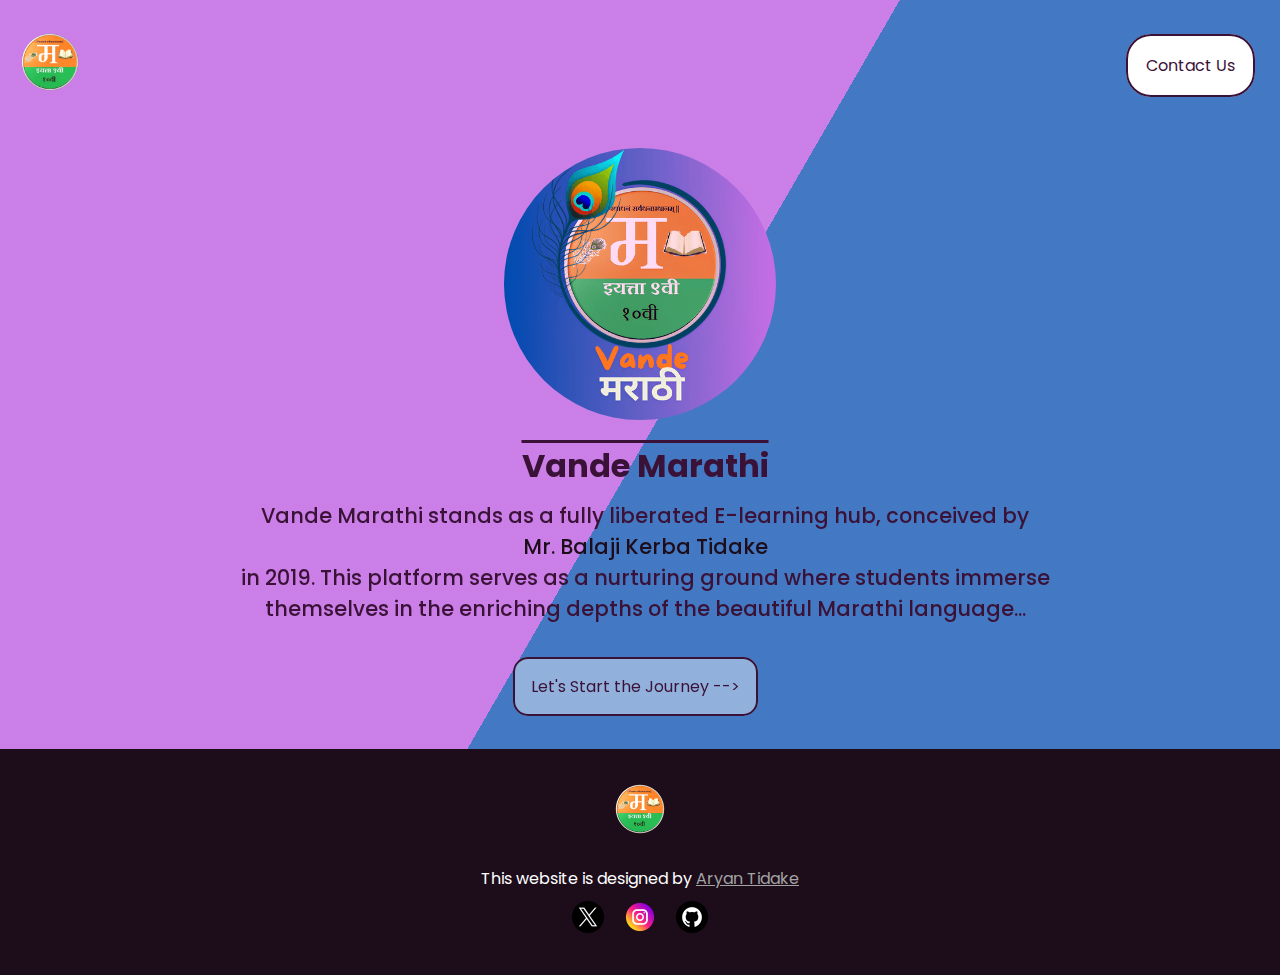
<file: index.html>
<!DOCTYPE html>
<html lang="en">

<head>
    <meta property="og:title" content="Aryan's Journey">
    <meta property="og:description" content="Aryan's Journey into the World of Programming...">
    <meta property="og:image" content="https://aryantidke.000webhostapp.com/images/logo.jpg">
    <link rel="stylesheet" href="./css/styles.css">
    <meta charset="UTF-8">
    <meta name="viewport" content="width=device-width, initial-scale=1.0">
    <title>Vande Marathi | E-learning</title>
    <link rel="icon" type="image/x-icon" href="/images/favicon.ico">
    <link href="https://fonts.googleapis.com/css?family=Poppins:300,400,500,600,700,800,900" rel="stylesheet">
    <script async src="https://pagead2.googlesyndication.com/pagead/js/adsbygoogle.js?client=ca-pub-1704089639412154"
     crossorigin="anonymous"></script>
</head>

<body class="body">
    <div class="bg"></div>
    <div class="bg bg2"></div>
    <div class="bg bg3"></div>
    <header class="header">
        <div>
            <img src="./images/1logo.png" alt="logo" class="logo" height="60px" class="circular" alt="circular">
        </div>
        <div class="buttons">
            <a href="contact.html" class="contact-button">Contact Us</a>
        </div>
    </header>
    <div class="pg-div-img">
        <img src="./images/logo.png" alt="pg-img" class="pg-img">
    </div>
    <div class="intro-heading">
        <h1>Vande Marathi</h1>
    </div>
    <div class="intro-details">
        <p>Vande Marathi stands as a fully liberated E-learning hub, conceived by
        <div class="owner">
            <p>Mr. Balaji Kerba Tidake</p>
        </div> in 2019. This platform serves as a nurturing ground where students immerse themselves in the enriching
        depths of the beautiful Marathi language...</p>
    </div>
    <div>
        <p>&ensp;</p>
    </div>
    <div>
        <p>&ensp;</p>
    </div>
    <div class="button-Study"> <a href="soon.html" class="Study-button">Let&#39;s Start the Journey --></a></div>
    <div>
        <p>&ensp;</p>
    </div>
    <div>
        <p>&ensp;</p>
    </div>
    <footer class="footer">
        <div class="container-footer">
            <div class="row-container-footer">
                <div class="row-menu-footer">
                    <p class="menu-footer">
                        <a href="#">Home</a>
                        <a href="#">Agent</a>
                        <a href="#">About</a>
                        <a href="#">Listing</a>
                        <a href="#">Blog</a>
                        <a href="#">Contact</a>
                    </p>
                    <div>
                        <p>&ensp;</p>
                    </div>
                    <div class="footer-div-img">
                        <img src="./images/1logo.png" alt="pg-img" class="footer-img">
                    </div>
                    <div>
                        <p>&ensp;</p>
                    </div>
                </div>
            </div>
            <div class="footer-footer">
                <div class="footer-footer-center">
                    <p>This website is designed by <a href="https://github.com/aryan-tid/" target="_blank">Aryan
                            Tidake</a></p>
                </div>
                <div id="footer-icons-wrapper">
                    <a href="https://twitter.com/tid_aryan" target="_blank" class="icon twitter">
                        <div class="tooltip">Twitter</div>
                        <span><img src="images/twitter.png" alt="Twitter" class="icon-img" /></span>
                    </a>
                    <a href="https://www.instagram.com/aryan__tidake/" target="_blank" class="icon instagram">
                        <div class="tooltip">Instagram</div>
                        <span><img src="images/instagram.png" alt="Instagram" class="icon-img" /></span>
                    </a>
                    <a href="https://github.com/aryan-tid/" target="_blank" class="icon github">
                        <div class="tooltip">Github</div>
                        <span><img src="images/github.png" alt="Github" class="icon-img" /></span>
                    </a>
                </div>
                <div>
                    <p>&ensp;</p>
                </div>
            </div>
        </div>
    </footer>
</body>

</html>
</file>
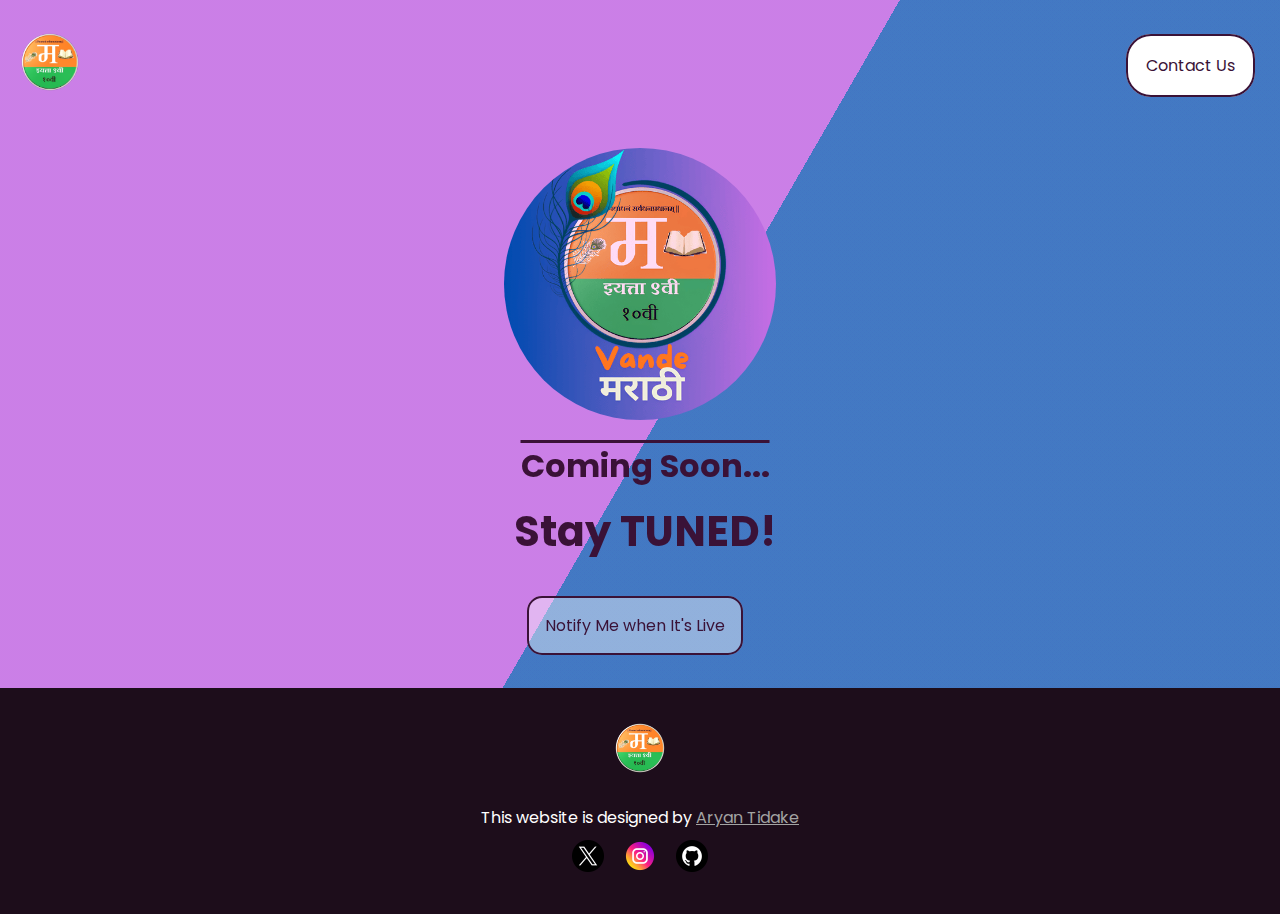
<file: soon.html>
<!DOCTYPE html>
<html lang="en">
<head>
    <meta property="og:title" content="Aryan's Journey">
    <meta property="og:description" content="Aryan's Journey into the World of Programming...">
    <meta property="og:image" content="https://aryantidke.000webhostapp.com/images/logo.jpg">
    <link rel="stylesheet" href="./css/styles.css">
    <meta charset="UTF-8">
    <meta name="viewport" content="width=device-width, initial-scale=1.0">
    <title>Vande Marathi | E-learning</title>
    <link rel="icon" type="image/x-icon" href="/images/favicon.ico">
    <link href="https://fonts.googleapis.com/css?family=Poppins:300,400,500,600,700,800,900" rel="stylesheet">
    <script async src="https://pagead2.googlesyndication.com/pagead/js/adsbygoogle.js?client=ca-pub-1704089639412154"
     crossorigin="anonymous"></script>
</head>

<body class="body">
    <div class="bg"></div>
    <div class="bg bg2"></div>
    <div class="bg bg3"></div>
    <header class="header">
        <div>
            <a href="./">
              <img src="./images/1logo.png" alt="logo" class="logo" class="circular" alt="circular">
            </a>
          </div>
        <div class="buttons">
            <a href="contact.html" class="contact-button">Contact Us</a>
        </div>
    </header>
    <div class="pg-div-img">
        <img src="./images/logo.png" alt="pg-img" class="pg-img">
    </div>
    <div class="intro-heading">
        <h1>Coming Soon...</h1>
    </div>
    <div class="intro-details">
        <h1>Stay TUNED!</h1>
    </div>
    <div><p>&ensp;</p></div>
    <div><p>&ensp;</p></div>
    <div class="button-Study"> <a class="Study-button">Notify Me when It&#39;s Live</a></div>
    <div><p>&ensp;</p></div>
    <div><p>&ensp;</p></div>
    <footer class="footer">
        <div class="container-footer">
            <div class="row-container-footer">
                <div class="row-menu-footer">
                    <p class="menu-footer">
                        <a href="#">Home</a>
                        <a href="#">Agent</a>
                        <a href="#">About</a>
                        <a href="#">Listing</a>
                        <a href="#">Blog</a>
                        <a href="#">Contact</a>
                    </p>
                    <div><p>&ensp;</p></div>
                    <div class="footer-div-img">
                        <img src="./images/1logo.png" alt="pg-img" class="footer-img">
                    </div>
                         <div><p>&ensp;</p></div>
                </div>
            </div>
            <div class="footer-footer">
                <div class="footer-footer-center">
                    <p>This website is designed by <a href="https://github.com/aryan-tid/" target="_blank">Aryan Tidake</a></p>
                </div>
                <div id="footer-icons-wrapper">
                    <a href="https://twitter.com/aryan__tidake" target="_blank" class="icon twitter">
                        <div class="tooltip">Twitter</div>
                        <span><img src="images/twitter.png" alt="Twitter" class="icon-img" /></span>
                    </a>
                    <a href="https://www.instagram.com/tid_aryan/" target="_blank" class="icon instagram">
                        <div class="tooltip">Instagram</div>
                        <span><img src="images/instagram.png" alt="Instagram" class="icon-img" /></span>
                    </a>
                    <a href="https://github.com/aryan-tid/" target="_blank" class="icon github">
                        <div class="tooltip">Github</div>
                        <span><img src="images/github.png" alt="Github" class="icon-img" /></span>
                    </a>
                </div>
                    <div><p>&ensp;</p></div>
            </div>
        </div>
    </footer>
</body>
</html>
</file>
<file: css/styles.css>
/* styles.css */
@import url('https://fonts.googleapis.com/css2?family=Poppins:wght@300;400;500;600&display=swap');


*{
  margin: 0;
  padding: 0;
  box-sizing: border-box;
  font-family: 'Poppins', sans-serif;
}

.bg {
  animation:slide 3s ease-in-out infinite alternate;
  background-image: linear-gradient(-60deg, #044cb0bb 50%, #c46de4 50%);
  bottom:0;
  left:-50%;
  opacity:.5;
  position:fixed;
  right:-50%;
  top:0;
  z-index:-1;
}

.bg2 {
  animation-direction:alternate-reverse;
  animation-duration:4s;
}

.bg3 {
  animation-duration:5s;
}

.content {
  background-color:rgba(255,255,255,.8);
  border-radius:.25em;
  box-shadow:0 0 .25em rgba(0,0,0,.25);
  box-sizing:border-box;
  left:50%;
  padding:10vmin;
  position:fixed;
  text-align:center;
  top:50%;
  transform:translate(-50%, -50%);
}

@keyframes slide {
  0% {
    transform:translateX(-25%);
  }
  100% {
    transform:translateX(25%);
  }
}

.body {
    margin: 0;
    padding-top: 0px; /* Adjust according to the height of your header */
}

.logo {
    padding: 1px;
    border-radius: 50%;
    transition: all 0.2s ease-in;
    height: 60px;
}

.header {
    background-color: none;
    color: aliceblue;
    padding: 5px;
    padding-top: 40px;
    padding-bottom: 10px;
    padding-left: 20px;
    text-align: fixed;
    width: auto;
    height: 100px;
    display: flex;
    justify-content: space-between;
    align-items: center;
    z-index: 1000;
    transition: background-color 0.5s ;
}

.contact-button {
    background-color: #fff;
    color: #3A1237;
    padding: 18px;
    border-radius: 25px;
    font-size: 16px;
    text-decoration: dashed;
    margin-right: 10px;
    margin-left: auto;
    border: 2px solid #3A1237;
    transition: all 0.3s linear, color 0.2s;
}

.contact-button:hover {
    color: #fff;
    padding: 18px;
    border: none;
    border-radius: 25px;
    font-size: 16px;
    text-decoration: dashed;
    margin-right: 10px;
    margin-left: auto;
    border: 2px solid #250523;
    background-color: #551e50;
}

.buttons {
    padding-right: 10px ;
}

.intro-heading {
    padding-top: 15px ;
    color: #3A1237;
    padding-left: 10px;
    font-family: "Lucida Console";
    text-align: center;
    font-weight: 900;
    font-size: 1rem;
    text-decoration-line: overline;
    margin: auto;
    width: 50%;
    min-width: 320px;
}

.intro-details {
    padding-top: 10px ;
    color: #3A1237;
    padding-left: 10px;
    text-align: center;
    font-size: 1.3rem;
    font-weight: 450;
    transition: all 0.5s ease-in-out;
    margin: auto;
    width: 65%;
    min-width: 320px;
}

.intro-details:hover {
    font-size: 1.3rem;
}

.owner {
  color: #1d0d1b;
  transition: all 0.5s ease-in-out;
}

.owner:hover {
  font-size: 1.5rem;
}

.pg-img {
    border-radius: 50%;
    height: 17rem;
    transition: height 0.5s, border-radius 0.5s;
}
.pg-img:hover {
    border-radius: 30%;
    height: 19rem;
}

.pg-div-img {
    text-align: center;
    padding-top: 3rem;
}

.pg-contact-div-img {
  text-align: left;
  padding-left: 3rem;
  padding-top: 50px;
}

.Study-button {
  background-color: #ffffff6b;
  color: #3A1237;
  padding: 1rem;
  border-radius: 15px;
  font-size: 1rem;
  text-decoration: dashed;
  border: 2px solid #3A1237;
  transition: all 0.3s linear, color 0.2s;
  cursor: pointer;
}

.Study-button:hover {
  color: #fff;
  padding: 1rem;
  border: none;
  border-radius: 20px;
  font-size: 1.1rem;
  text-decoration: dashed;
  border: 2px solid #250523;
  background-color: #551e50;
}

.button-Study {
  padding-right: 10px ;
  align-items: center;
  text-align: center;
}

.footer {
  padding-top: 10px;
  background-color: #1d0d1b;
  align-items: center;
  text-align: center;
}

.footer-img {
  height: 50px;
  border-radius: 50%;
}

.menu-footer {
  color: #fff;
}

.menu-footer a{
  color: #fff;
  display: none;
}

.footer-footer-center {
  color:#fff;
}

.footer-footer-center a{
  color:#a3a3a3;
}
#footer-icons-wrapper {
  display: flex;
  justify-content: center; /* Align icons to the right (corner) */
  padding: 10px;
}

#footer-icons-wrapper .icon {
  margin: 0 10px; /* Spacing between icons */
}

#footer-icons-wrapper .icon-img {
  width: 32px;  /* Set the width */
  height: 32px; /* Set the height */
}

#footer-icons-wrapper a {
  text-decoration: none;
  position: relative; /* For the tooltip positioning */
}

#footer-icons-wrapper .tooltip {
  visibility: hidden;
  background-color: #fff;
  text-align: center;
  border-radius: 5px;
  padding: 5px;
  position: absolute;
  z-index: 1;
  bottom: 125%; /* Position the tooltip above the icon */
  left: 50%;
  margin-left: -60px;
  opacity: 0;
  transition: opacity 0.3s;
}

#footer-icons-wrapper a:hover .tooltip {
  visibility: visible;
  opacity: 1;
}
</file>
